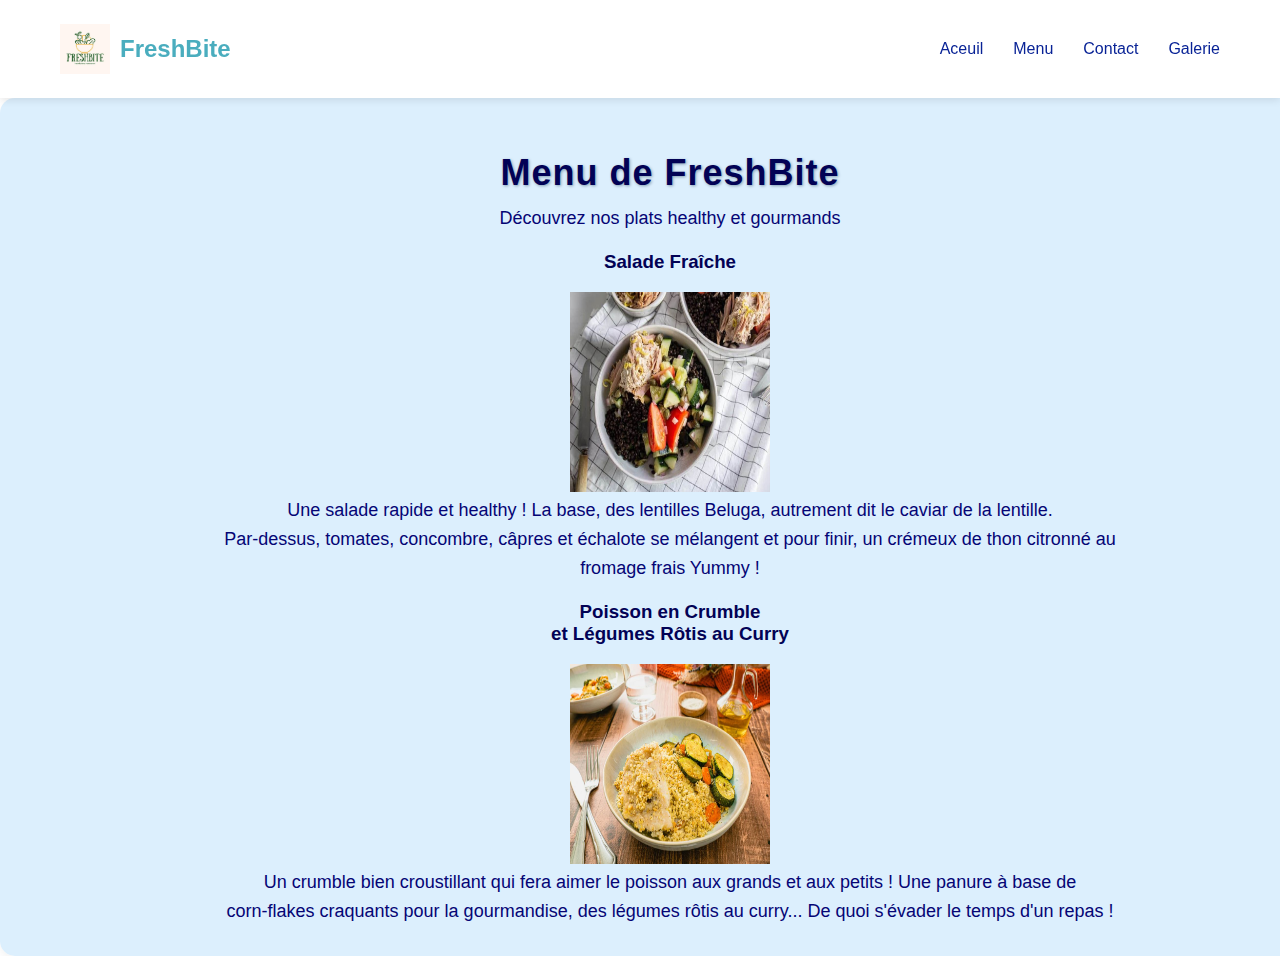
<file: indix2.html>
<!DOCTYPE html>
<html lang="en">

<head>
    <meta charset="UTF-8">
    <meta name="viewport" content="width=device-width, initial-scale=1.0">
    <title>Document</title>
    <link rel="stylesheet" href="style.css">
</head>

<body>
    <nav class="navbar">
        <div class="logo">
            <img src="logo.jpg" alt="logo">
            <h2> FreshBite </h2>
        </div>
        <ul class="links">
            <li><a href="www.aceuil">Aceuil</a></li>
            <li><a href="www.Menu">Menu</a> <br></li>
            <li><a href="www.contact">Contact</a></li>
            <li><a href="www.galerie">Galerie</a></li>
        </ul>
    </nav>
    <section class="pagemenu">

        <div class="pagem">
            <h1> Menu de FreshBite</h1>
            <p>Découvrez nos plats healthy et gourmands </p>
            <!--<img src="menu.jpg" alt="menu">-->
        </div>
        <div class="menu-container">
            <div class="menu-item">
                <div class="m1">
                    <h3>Salade Fraîche</h3>
                    <img src="salade1.jpeg" alt="salade">
                    <p>Une salade rapide et healthy ! La base, des lentilles Beluga, autrement dit le caviar de la
                        lentille.<br>
                        Par-dessus, tomates, concombre, câpres et échalote se mélangent
                        et pour finir, un crémeux de thon citronné au fromage frais Yummy !
                    </p>
                    <div class="m1">
                        <h3>
                            Poisson en Crumble
                            <br>et Légumes Rôtis au Curry
                        </h3>
                        <img src="recette3.jpeg" alt="salade">
                        <p>
                            Un crumble bien croustillant qui fera aimer le poisson aux grands et aux petits ! Une panure
                            à base de <br>
                            corn-flakes craquants pour la gourmandise, des légumes rôtis au curry...
                            De quoi s'évader le temps d'un repas !
                        </p>

                    </div>
                </div>


    </section>
</body>

</html>
</file>
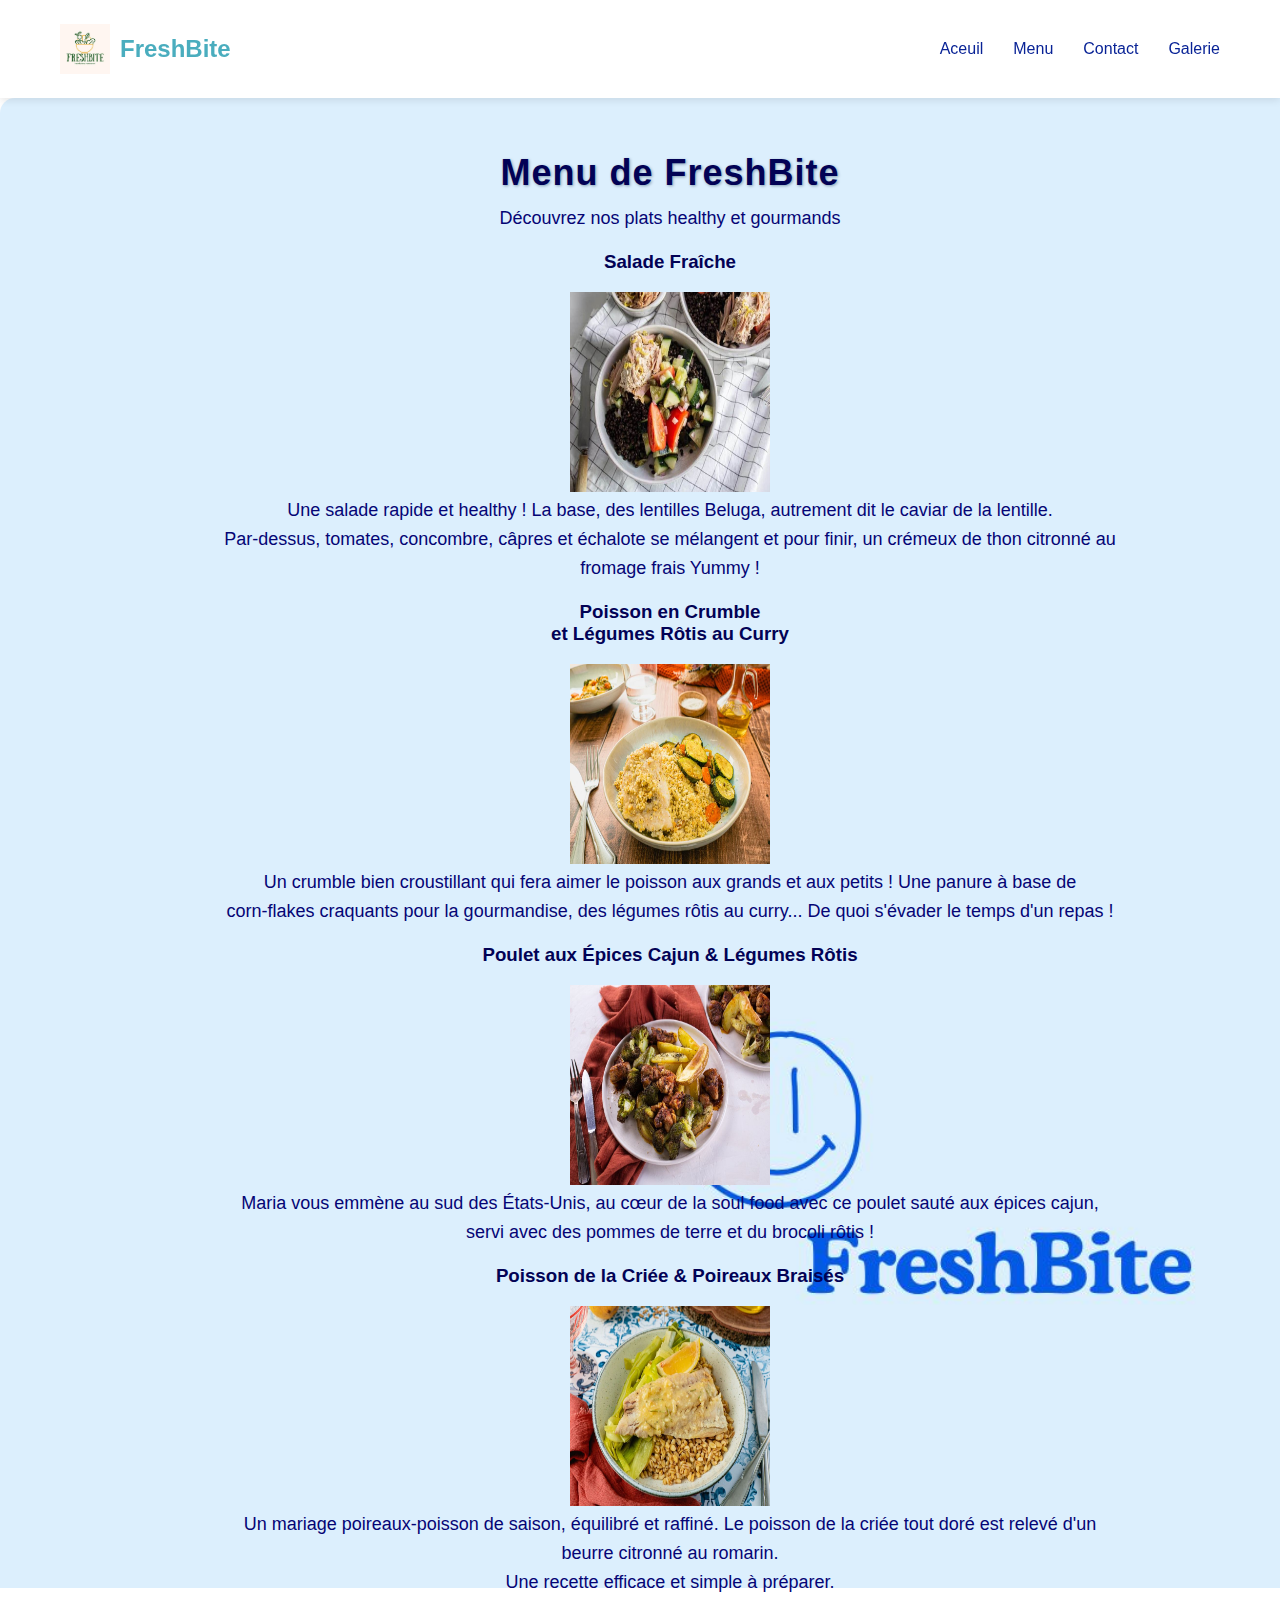
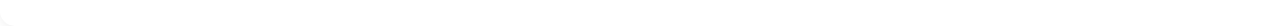
<file: menu.html>
<!DOCTYPE html>
<html lang="en">

<head>
    <meta charset="UTF-8">
    <meta name="viewport" content="width=device-width, initial-scale=1.0">
    <title>Document</title>
    <link rel="stylesheet" href="style.css">
    <script src="script.js" defer></script>
</head>

<body>
    <nav class="navbar">
        <div class="logo">
            <img src="logo.jpg" alt="logo">
            <h2> FreshBite </h2>
        </div>
        <ul class="links">
            <li><a href="index.html">Aceuil</a></li>
            <li><a href="index.html">Menu</a> <br></li>
            <li><a href="#contact">Contact</a></li>
            <li><a href="#galerie">Galerie</a></li>
        </ul>
    </nav>
    <section class="pagemenu">

        <div class="pagem">
            <h1> Menu de FreshBite</h1>
            <p>Découvrez nos plats healthy et gourmands </p>
            <!--<img src="menu.jpg" alt="menu">-->
        </div>
        <div class="menu-container">
            <div class="menu-item">
                <div class="m1">
                    <h3>Salade Fraîche</h3>
                    <img src="salade1.jpeg" alt="salade">
                    <p>Une salade rapide et healthy ! La base, des lentilles Beluga, autrement dit le caviar de la
                        lentille.<br>
                        Par-dessus, tomates, concombre, câpres et échalote se mélangent
                        et pour finir, un crémeux de thon citronné au fromage frais Yummy !
                    </p>
                </div>

                <div class="m2">
                    <h3>
                        Poisson en Crumble
                        <br>et Légumes Rôtis au Curry
                    </h3>
                    <img src="recette3.jpeg" alt="salade">
                    <p>
                        Un crumble bien croustillant qui fera aimer le poisson aux grands et aux petits ! Une panure
                        à base de <br>
                        corn-flakes craquants pour la gourmandise, des légumes rôtis au curry...
                        De quoi s'évader le temps d'un repas !
                    </p>
                </div>
                <div class="m3">
                    <h3>
                        Poulet aux Épices Cajun & Légumes Rôtis
                    </h3>
                    <img src="m1.jpg" alt="m1">
                    <p>
                        Maria vous emmène au sud des États-Unis, au cœur de la soul food avec ce poulet sauté aux épices
                        cajun, <br>
                        servi avec des pommes de terre et du brocoli rôtis !
                    </p>
                </div>
                <div class="m4">
                    <h3>
                        Poisson de la Criée & Poireaux Braisés
                    </h3>
                    <img src="m4.jpg" alt="m4">
                    <p>
                        Un mariage poireaux-poisson de saison, équilibré et raffiné. Le poisson de la criée tout doré est relevé d'un beurre citronné au romarin. 
                        <br> Une recette efficace et simple à préparer.
                    </p>
                </div>
            </div>


    </section>
</body>

</html>
</file>
<file: style.css>
body {
    margin: 0px;
    font-family: Arial, Helvetica, sans-serif;
}

.navbar {
    display: flex;
    align-items: center;
    justify-content: space-between;
    /*Comportement :
Les éléments sont alignés sur une seule ligne.
Il n'y a pas d'espace avant le premier élément ni après le dernier.
L'espace restant est réparti uniformément entre les éléments.*/
    padding: 15px 60px;
    background-color: white;
    box-shadow: 0 2px 8px rgba(0, 0, 0, 0.1);
    position: sticky;
    top: 0;
    z-index: 10;
}


.logo {
    display: flex;
    align-items: center;
    gap: 10px;
}

.logo img {
    width: 50px;
    height: 50px;
}

.navbar h2 {
    color: rgb(74, 173, 190);
}

.links {
    list-style: none;
    display: flex;
    gap: 30px;
    margin: 0;
    padding: 0;
}

.links a {
    text-decoration: none;
    color: rgb(9, 35, 150);
    font-weight: 500;
    transition: color 0.3s ease;
}


.links a:hover {
    color: pink;
}

/*responsive herosection */
@media (max-width: 768px) {
    .heros {
        justify-content: center;
        text-align: center;
    }
    .hero {
        width: 90%;
        margin: 0;
        padding: 20px;
    }
    .hero h2 {
        font-size: 24px;
    }
    .hero p {
        font-size: 16px;
    }
}

.heros {
    display: flex;
    /* text1 |text2*/
    justify-content: flex-end;
    /* pour que le text en droite*/

    align-items: center;
    /*organiser pour être perbond*/
    background-image: url('assiette.jpg');
    background-repeat: no-repeat;
    background-size: cover;
    background-position: center;
    height: 100vh;
    width: 100%;
    color: white;
    text-shadow: 1px 1px 3px rgba(75, 134, 189, 0.6);
    /*sert à ajouter une ombre légére*/
    /*padding-left: 80px;*/
}

.hero {
    width: 40%;
    padding: 25px;
    background-color: rgba(49, 158, 221, 0.5);
    /*background color de heros*/
    border-radius: 15px;
    margin-right: 80px;
}

.hero h2 {
    font-size: 32px;
    margin-bottom: 15px;
    color: rgb(172, 90, 104);
}

.hero p {
    font-size: 18px;
    line-height: 1.7;
    margin-bottom: 20px;
    font-family: 'Segoe UI', Tahoma, Geneva, Verdana, sans-serif;
    /*flex-direction: column;*/
}

.btn1 {
    display: inline-block;
    padding: 10px 20px;
    margin:10px 50px ;
    background-color: rgb(5, 27, 97);
    border-radius: 20px;
    color: white;
     text-decoration: none;
    font-size: 16px;
    cursor: pointer; /* ktbdl chkl  filech --> main    : le curseur se transform en main*/
    transition: background 0.3s ease;
    /* 3s de bleu vers color de hover*/
}

.btn1:hover {
    background-color: pink;
}
/* pour scroll facilement*/
html {
    scroll-behavior: smooth;
}
/*responsive  menu*/
@media (max-width: 768px) {
    .platm {
        grid-template-columns: 1fr;
        width: 95%;
        gap: 20px;
    }
    .img1 img, .img2 img, .img3 img, .img4 img {
        width: 100%;
        height: auto;
    }
}



.menujour{
    display:flex;
    flex-direction: column;
    align-items: center;
    padding: 80px 20px ;
    min-height: 100vh;
   background-color: rgb(34, 163, 185);
 color:white
}

#descriptionmenu{
    
    text-align: center;
    margin-bottom: 30px;
    color:rgb(228, 57, 85);
}

.platm{
    display:grid ;
    grid-template-columns: repeat(2, 1fr); /* 2 photo  en colonne*/
    gap: 30px; /* l'espace entre pho*/
    width: 80%;
    max-width: 800px;
}

.platm div {
  text-align: center;
  background-color: #dbbaba;
  border-radius: 10px;
  box-shadow: 0 4px 10px rgba(0,0,0,0.1);
  padding: 15px;
  transition: transform 0.3s ease;/* Elle permet de modifier l'apparence d'un élément*/
  color:rgb(228, 57, 85);
}
.platm img {
  width: 100%;
  height: 180px;
  border-radius: 10px;
}
.menujour p{
    
    font-size: 20px;
}
.img1 img{
   width: 300px;
   height: 200px;
}

.img2 img{
   width: 300px;
   height: 200px;
}

.img3 img{
   width: 300px;
   height: 200px;
}

.img4 img{
   width: 300px;
   height: 200px;
}

/*partie pagemenu*/
.pagemenu {
   /* background-color: rgb(240, 209, 189);*/
    /*background: linear-gradient(to right, #dbeafe, #bfdbfe,pink);*/
    background-image: url('menupage.jpg');
    background-attachment: fixed;
    background-repeat: no-repeat;
    background-size: cover;
    background-position: center;
    height: 100%;
    width: 100%;
    color: rgb(2, 2, 85);
    text-align: center;      
    font-family: 'Poppins', sans-serif;
    padding: 30px;
  border-radius: 15px;
  box-shadow: 0 4px 10px rgba(0,0,0,0.05)
}

.pagemenu h1 {
    font-size: 36px;
    font-weight: 700;
    color: rgb(2, 2, 85);
    text-shadow: 1px 1px 3px rgba(2, 38, 71, 0.4);
    margin-bottom: 10px;
    letter-spacing: 1px;
}

.pagemenu p {
    font-size: 18px;
    color: rgb(5, 5, 117);
    text-align: center;
    width: 70%;               
    margin: 0 auto;           
    line-height: 1.6;          
}

/*.pagem{
    text-align: center;
    color: rgb(1, 1, 15);
}*/
.pagemenu img{
    width: 200px;
    height: 200px;
}

   /*partie contact*/
.contact {
    padding: 80px 20px;
    background-color: rgb(245, 245, 245);
    color: rgb(86, 135, 190);
    text-align: center;
}

.contact-container {
    max-width: 600px;
    margin: 0 auto;
}

.contact form {
    display: flex;
    flex-direction: column;
    gap: 15px;
}

.contact input, .contact textarea {
    padding: 10px;
    border-radius: 10px;
    border: 2px solid #ccc;
    font-size: 16px;
}

.contact button.btn1 {
    width: 150px;
    align-self: center;
     
}


/*galerie*/

#gal{
  text-align: center;
  color:pink;
  font-size: large;
}
.galerie-container {
    display: grid;
    grid-template-columns: repeat(3, 1fr); /* 3 أعمدة */
    gap: 20px; 
    max-width: 1200px;
    margin: 0 auto;
}

.galerie-item img {
    width: 100%;
    height: 250px;
    object-fit: cover;
    border-radius: 10px;
    transition: transform 0.3s ease, box-shadow 0.3s ease;
}

.galerie-item img:hover {
    transform: scale(1.05);
    box-shadow: 0 8px 15px rgba(0,0,0,0.3);
}

/*responsive footer*/
@media (max-width: 600px) {
    .footer-content {
        flex-direction: column;
        align-items: center;
        gap: 20px;
    }
}

.footer {
  background-color: rgb(34, 163, 185);
  color: white;
  padding: 40px 20px 20px;
  margin-top: 60px;
  text-align: center;
}

.footer-content {
  display: flex;
  flex-wrap: wrap;
  justify-content: space-around;
  align-items: start;
  gap: 30px;
}

.footer-logo img {
  width: 80px;
  height: 80px;
  border-radius: 50%;
  margin-bottom: 10px;
}

.footer-logo h3 {
  color: #fff;
  margin-bottom: 5px;
}

.footer-links h4, 
.footer-contact h4 {
  margin-bottom: 10px;
  color: #f8f8f8;
  text-decoration: underline;
}

.footer-links ul {
  list-style: none;
  padding: 0;
}

.footer-links li {
  margin: 5px 0;
}

.footer-links a {
  color: white;
  text-decoration: none;
  transition: color 0.3s ease;
}

.footer-links a:hover {
  color: pink;
}

.footer-bottom {
  border-top: 1px solid rgba(255, 255, 255, 0.2);
  margin-top: 20px;
  padding-top: 10px;
  font-size: 14px;
  opacity: 0.8;
}




@media (max-width: 900px) {
    .galerie-container {
        grid-template-columns: repeat(2, 1fr);
    }
}

@media (max-width: 768px) {
    /* Navbar */
    .navbar {
        flex-direction: column;
        align-items: flex-start;
        padding: 10px 20px;
    }
    .links {
        flex-direction: column;
        gap: 10px;
    }
    .links li a {
        font-size: 16px;
    }

    
    /* Menu Jour */
    .platm {
        grid-template-columns: 1fr;
        width: 95%;
        gap: 20px;
    }
    .img1 img, .img2 img, .img3 img, .img4 img {
        width: 100%;
        height: auto;
    }

    /* Page Menu background */
    .pagemenu {
        background-attachment: scroll;
    }
}


@media (max-width: 480px) {
    .heros {
        height: 80vh;
    }
    .hero h2 {
        font-size: 20px;
    }
    .hero p {
        font-size: 14px;
    }
    .footer {
        font-size: 14px;
    }
    .btn1 {
        font-size: 14px;
        padding: 8px 16px;
    }
}
</file>
